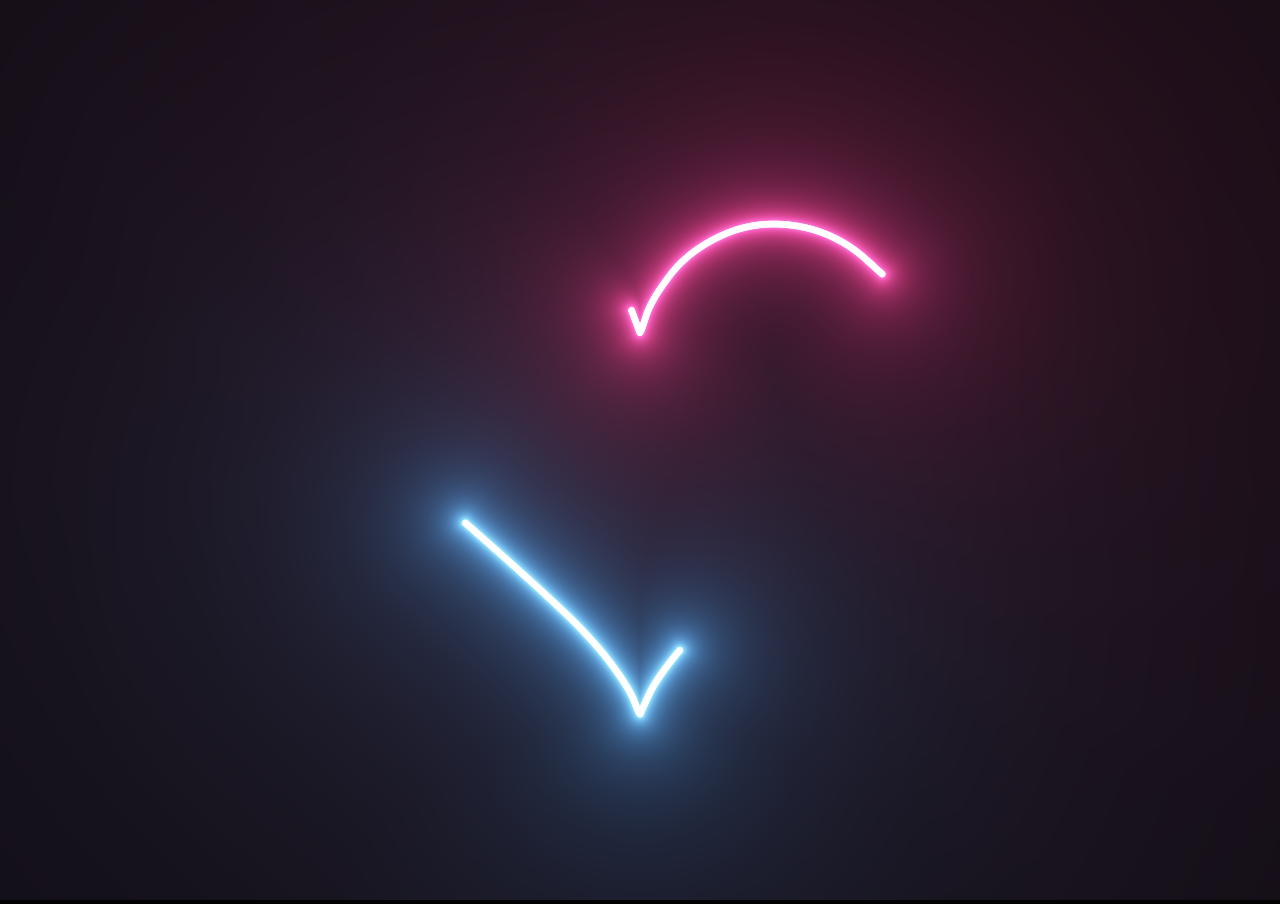
<file: index copy.html>
<!DOCTYPE html>
<html lang="en">

<head>
    <meta charset="UTF-8">

    <meta name="viewport" content="width=device-width, initial-scale=1.0">
    <link rel="shortcut icon" href="/img/descargar.png" type="image/x-icon">
    <link rel="stylesheet" href="/css/style.css">
    <title>Carga</title>
</head>

<body>
    <canvas id="canvas" width="1400" height="600"></canvas>
    <script src="js/script.js"></script>
</body>

</html>
</file>
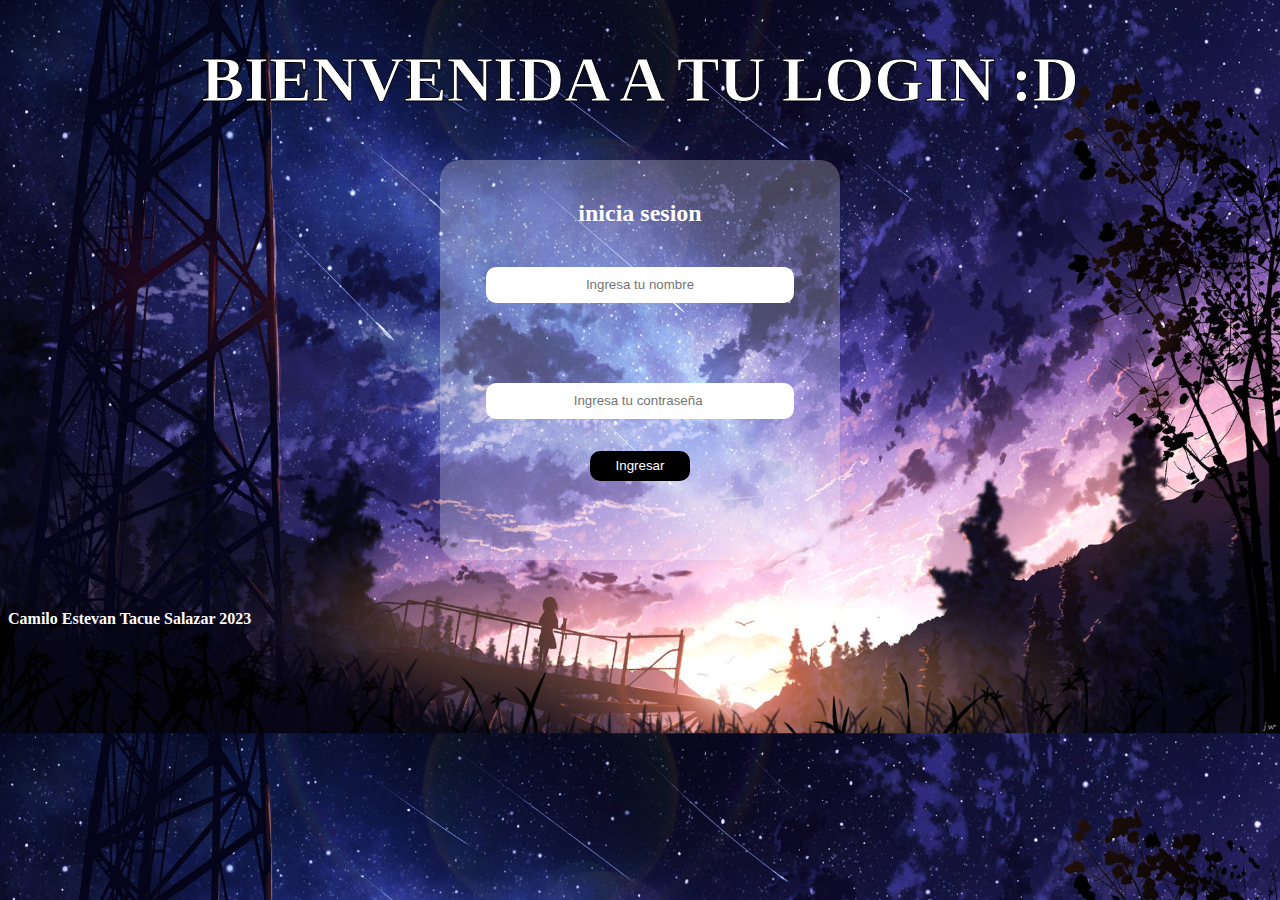
<file: login.html>
<!DOCTYPE html>
<html lang="en">

<head>
    <meta charset="UTF-8">
    <meta name="viewport" content="width=device-width, initial-scale=1.0">
    <link rel="stylesheet" href="/css/login.css">
    <link rel="shortcut icon" href="/img/koala.png" type="image/x-icon">
    <title>Inicio</title>
</head>

<body>
    <header>
        <h1>BIENVENIDA A TU LOGIN :D</h1>
    </header>
    <main>
        <div class="login">
            <h2 class="inicio_S">inicia sesion</h2>
            <div class="usu">
                <input type="text" placeholder="Ingresa tu nombre" style="height:30px;width: 300px;text-align: center;border-radius:10px;border-color: rgba(255, 255, 255, 0);" id="usuario">
            </div>
            <div class=" contra ">
                <input type="password " placeholder="Ingresa tu contraseña " style="height:30px;width: 300px;text-align: center;border-radius:10px;border-color: rgba(255, 255, 255, 0);" id="contra">
            </div>
            <div class="boton">
                <input type="button" value="Ingresar" class="ingreso" onclick="login()">
            </div>
        </div>
    </main>
    <footer>
        <div class="pie">
            <h4>Camilo Estevan Tacue Salazar 2023</h4>

        </div>
    </footer>
    <script src="/js/main.js "></script>
</body>

</html>
</file>
<file: css/style.css>
body {
  background-color: #000;    
  margin: 0;
  overflow: hidden;
  background-repeat: no-repeat;
}
</file>
<file: css/login.css>
body {
    background-image: url(/img/4k-aesthetic-anime-shooting-stars-in-sky-zbhxo2gzkjhska8h.jpg);
    background-repeat: repeat;
    background-size: cover;
}

header {
    text-align: center;
    color: white;
    font-size: xx-large;
    -webkit-text-stroke: 1px black;
    font-family: Cambria, Cochin, Georgia, Times, 'Times New Roman', serif;
}

main {
    display: flex;
    justify-content: center;
}

.login {
    background-color: rgba(255, 255, 255, 0.244);
    width: 400px;
    height: 400px;
    border-radius: 20px;
    text-align: center;
}

.usu {
    margin-top: 10%;
}

.contra {
    margin-top: 20%;
}

.inicio_S {
    margin-top: 10%;
    font-family: Cambria, Cochin, Georgia, Times, 'Times New Roman', serif;
    color: white;
}

.boton {
    margin-top: 8%;
}

.ingreso {
    background-color: black;
    color: white;
    border-radius: 10px;
    width: 100px;
    height: 30px;
    border: 0;
}

.pie {
    margin-top: 4%;
    color: white;
    font-family: 'Times New Roman', Times, serif;
}
</file>
